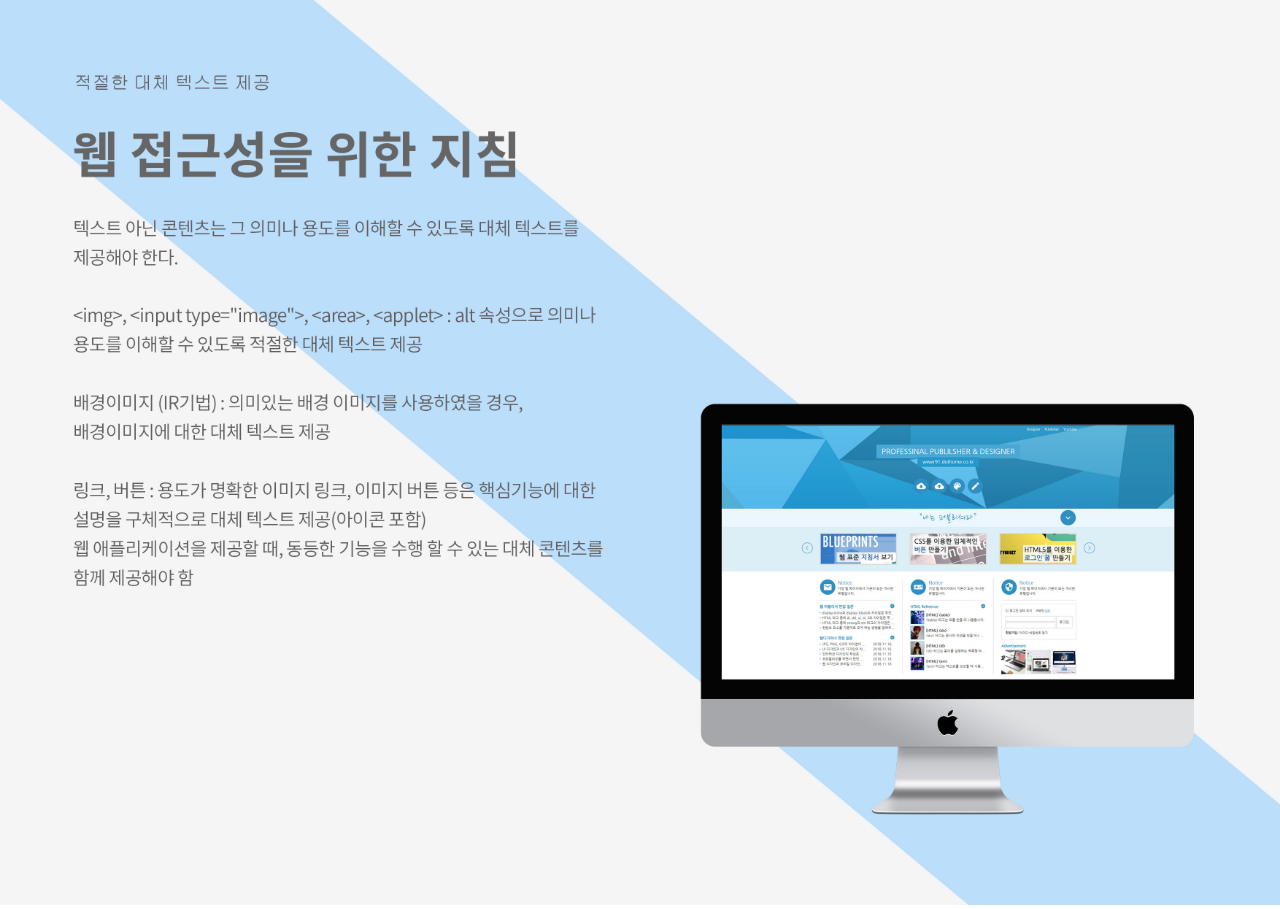
<file: popup.html>
<!DOCTYPE html>
<html lang="ko">
<head>
	<meta charset="UTF-8">
	<title>Document</title>
	<style>	
		*{margin: 0; padding: 0;}
		img{width: 100%;}
	</style>
</head>
<body>
	<img src="img/design02.jpg" alt="웹 표준">
</body>
</html>
</file>
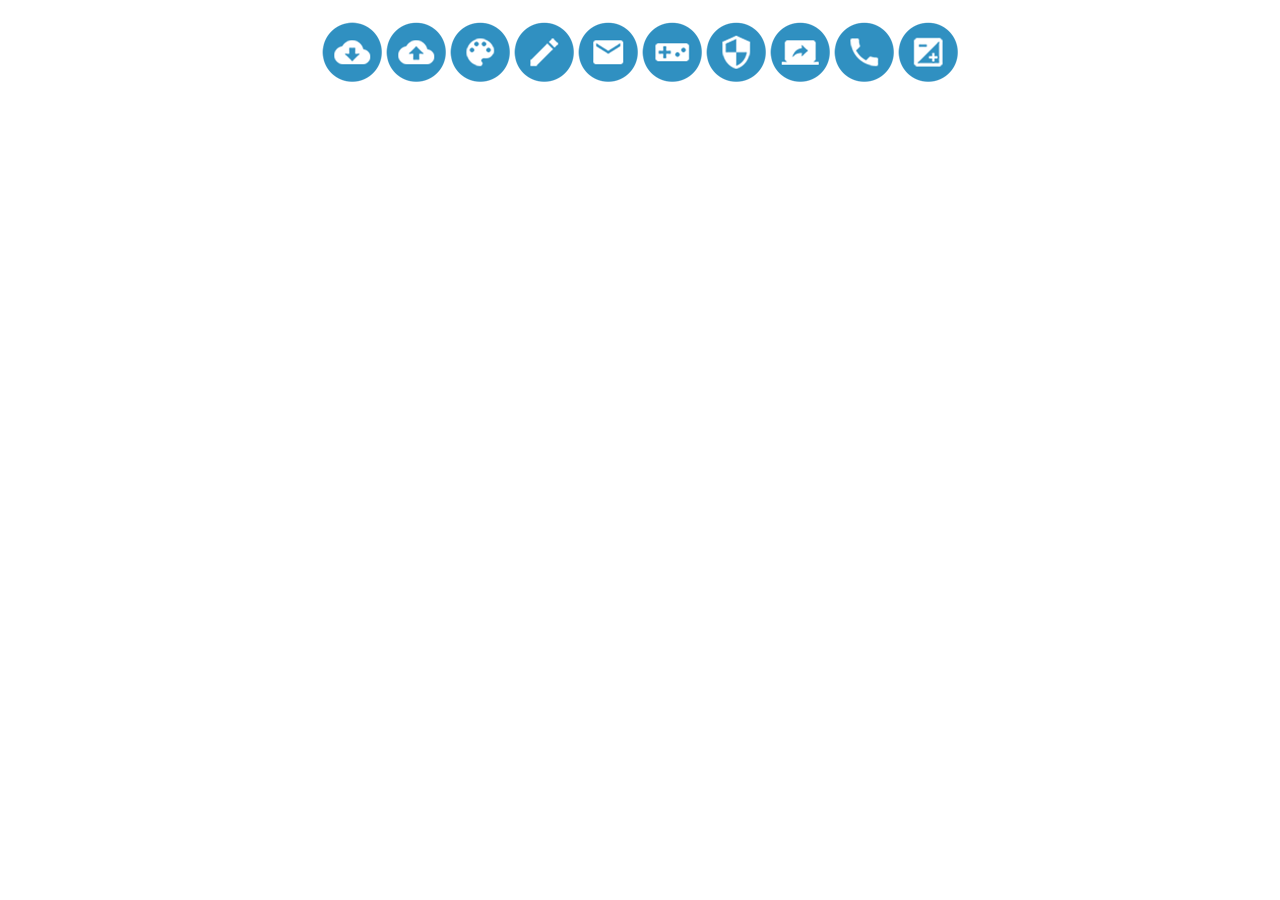
<file: test.html>
<!DOCTYPE html>
<html lang="ko">
<head>
    <meta charset="UTF-8">
    <title>test</title>
    <style>
        .ir_pm{display:block; overflow: hidden; font-size:0; line-height:0; text-indent:-9999px}

        .icon {text-align: center;}
        .icon a{background: url(img/icon.png); width: 60px; height: 60px; display: inline-block;}
        .icon a.icon1{background-position: 0px 0px;}
        .icon a.icon2{background-position: 0px -60px;}
        .icon a.icon3{background-position: 0px -120px;}
        .icon a.icon4{background-position: 0px -180px;}
        .icon a.icon5{background-position: 0px -240px;}
        .icon a.icon6{background-position: 0px -300px;}
        .icon a.icon7{background-position: 0px -360px;}
        .icon a.icon8{background-position: 0px -420px;}
        .icon a.icon9{background-position: 0px -480px;}
        .icon a.icon10{background-position: 0px -540px;}
        .icon a:hover.icon1{background-position: -60px 0px;}
        .icon a:hover.icon2{background-position: -60px -60px;}
        .icon a:hover.icon3{background-position: -60px -120px;}
        .icon a:hover.icon4{background-position: -60px -180px;}
        .icon a:hover.icon5{background-position: -60px -240px;}
        .icon a:hover.icon6{background-position: -60px -300px;}
        .icon a:hover.icon7{background-position: -60px -360px;}
        .icon a:hover.icon8{background-position: -60px -420px;}
        .icon a:hover.icon9{background-position: -60px -480px;}
        .icon a:hover.icon10{background-position: -60px -540px;}
        
    </style>
</head>
<body>
    <div class="icon">
        <a href="#" class="icon1"><span class= "ir_pm">아이콘1</span></a>
        <a href="#" class="icon2"><span class= "ir_pm">아이콘2</span></a>
        <a href="#" class="icon3"><span class= "ir_pm">아이콘3</span></a>
        <a href="#" class="icon4"><span class= "ir_pm">아이콘4</span></a>
        <a href="#" class="icon5"><span class= "ir_pm">아이콘5</span></a>
        <a href="#" class="icon6"><span class= "ir_pm">아이콘6</span></a>
        <a href="#" class="icon7"><span class= "ir_pm">아이콘7</span></a>
        <a href="#" class="icon8"><span class= "ir_pm">아이콘8</span></a>
        <a href="#" class="icon9"><span class= "ir_pm">아이콘9</span></a>
        <a href="#" class="icon10"><span class= "ir_pm">아이콘10</span></a>
    </div>
</body>
</html>
</file>
